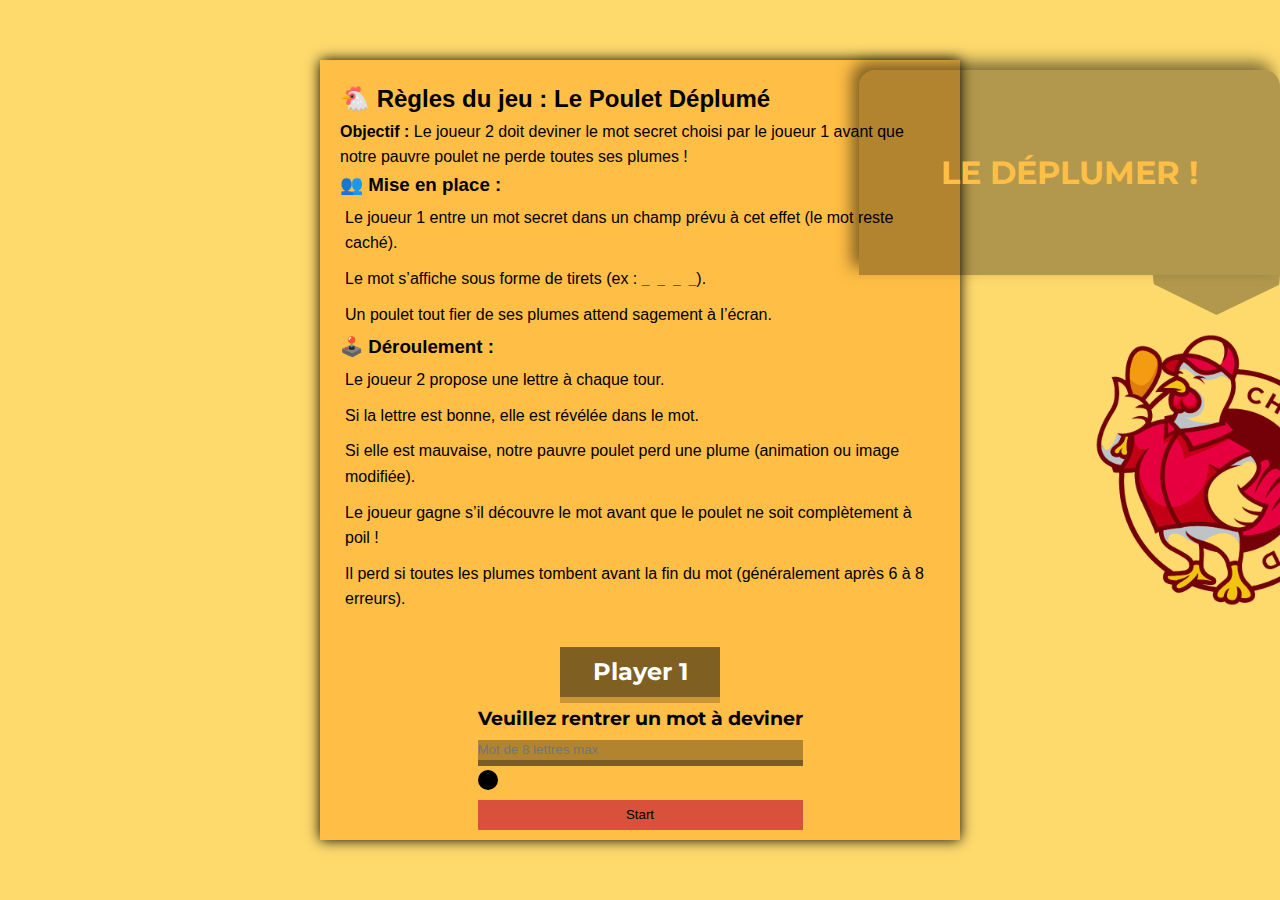
<file: page1/index.html>
<!DOCTYPE html>
<html lang="en">
<head>
    <meta charset="UTF-8">
    <meta name="viewport" content="width=device-width, initial-scale=1.0">
    <title>Document</title>
    <link rel="stylesheet" href="index.css">
</head>
<body>
    <section class="page1">
        <section id="regles-poulet" >
  <h2>🐔 Règles du jeu : Le Poulet Déplumé</h2>
  <p><strong>Objectif :</strong> Le joueur 2 doit deviner le mot secret choisi par le joueur 1 avant que notre pauvre poulet ne perde toutes ses plumes !</p>

  <h3>👥 Mise en place :</h3>
  <ul>
    <li>Le joueur 1 entre un mot secret dans un champ prévu à cet effet (le mot reste caché).</li>
    <li>Le mot s’affiche sous forme de tirets (ex : <code>_ _ _ _</code>).</li>
    <li>Un poulet tout fier de ses plumes attend sagement à l’écran.</li>
  </ul>

  <h3>🕹️ Déroulement :</h3>
  <ul>
    <li>Le joueur 2 propose une lettre à chaque tour.</li>
    <li>Si la lettre est bonne, elle est révélée dans le mot.</li>
    <li>Si elle est mauvaise, notre pauvre poulet perd une plume (animation ou image modifiée).</li>
    <li>Le joueur gagne s’il découvre le mot avant que le poulet ne soit complètement à poil !</li>
    <li>Il perd si toutes les plumes tombent avant la fin du mot (généralement après 6 à 8 erreurs).</li>
  </ul>

</section >

    <div class="container-title">
        <h1> LE DÉPLUMER ! </h1>
        <div class="arrow-title"></div>
        <div class="logochicken">
            <img src="./page2/img/ChickenStart.png" alt="Chicken" srcset=""> 
            <!-- <div class="contain-plum"> <img src="./style/img/Plumes effet sans fond.png"></div> -->

            </div>
        </div>           

    <div class="container-entervalue">
<div class="player1"><h2>Player 1</h2></div>
<h3>Veuillez rentrer un mot à deviner</h3>
<input type="password" class="motentre" minlength="4" maxlength="8" placeholder="Mot de 8 lettres max"><span><span></span></span>
<button class="btnpage2">Start</button>
</div>
</section> 

    <script src="./js.js"></script>
</body>
</html>
</file>
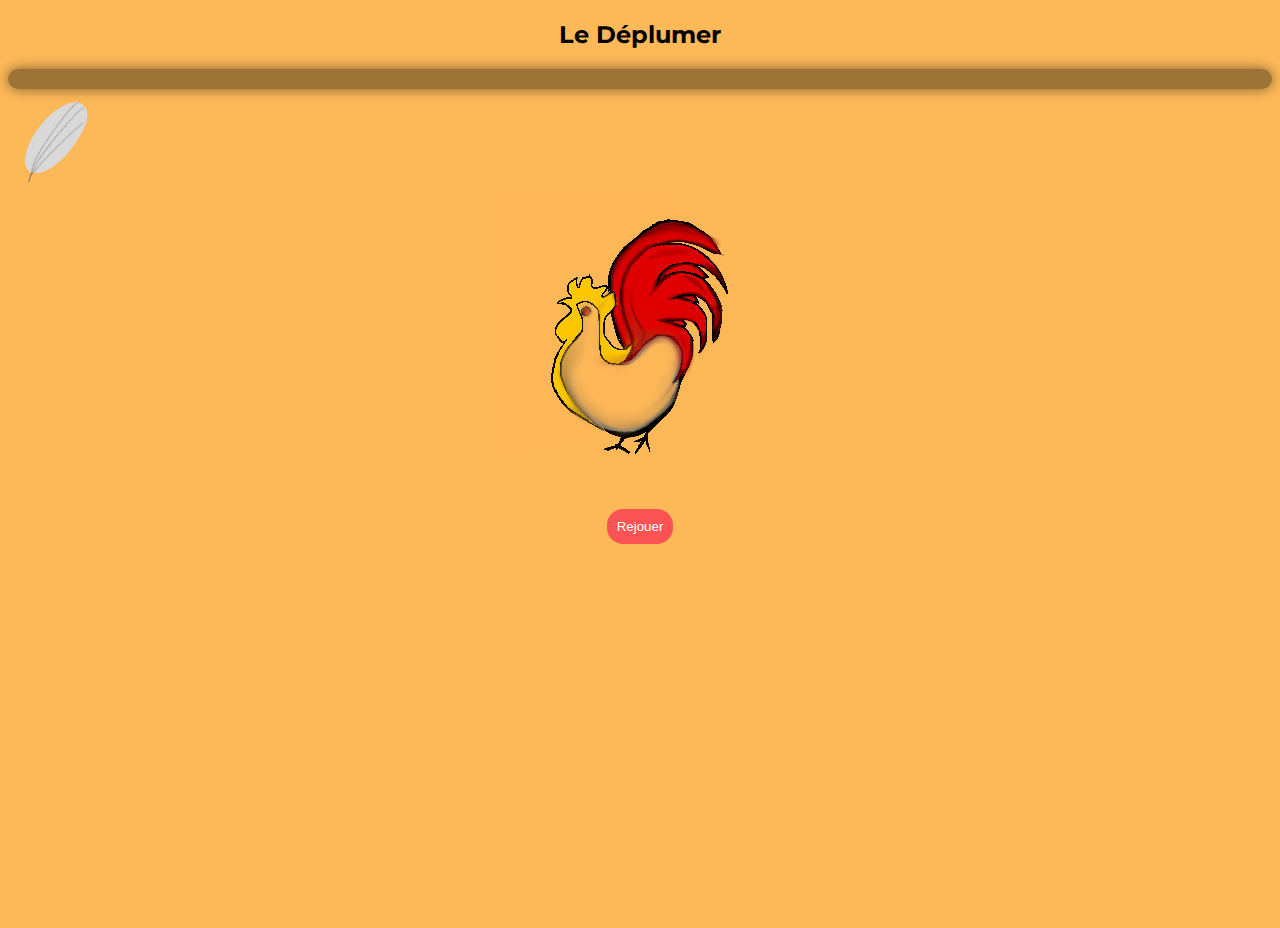
<file: page1/page2/index2.html>
<!DOCTYPE html>
<html lang="en">
<head>
    <meta charset="UTF-8">
    <meta name="viewport" content="width=device-width, initial-scale=1.0">
    <title>Document</title>
    <link rel="stylesheet" href="index.css">
</head>
<body>
    <h2 class="title-main">Le Déplumer</h2>
    <div class="container">
         <span></span>
    </div>
    
   <div class="container-tentative">
    <img src="./img/plume.png" class="imgtentative" alt="" srcset="">
    <span class="tentative"></span>
    <div class="container-poulet"> <img src="./img/poulet-1.png" alt="Poulet" class="image-poulet"></div>
    <ul class="list-letter">
    </ul>
   </div>
   <div class="contain-button">
   <button class="restart">Rejouer</button></div>
    <script src="./js.js"></script>
</body>
</html>
</file>
<file: page1/index.css>
@import url("https://fonts.googleapis.com/css2?family=Montserrat:ital,wght@0,100..900;1,100..900&display=swap");
* {
  margin: 0;
  padding: 0;
}

body {
  height: 100vh;
  display: flex;
  justify-content: center;
  align-items: center;
  background-color: #feda6d;
  font-family: "Montserrat";
}

.page1 {
  margin: 20px;
  display: flex;
  flex-direction: column;
  align-items: center;
  justify-content: center;
  position: relative;
  max-height: 800px;
  max-width: 1200px;
  background-color: #FFBE45;
  box-shadow: 0px 0px 13px 0px;
}
.page1 .container-title {
  position: absolute;
  display: flex;
  right: -50%;
  top: 10px;
  justify-content: center;
  align-items: center;
  width: 421px;
  height: 205px;
  background-color: rgba(0, 0, 0, 0.3);
  color: #FFBE45;
  box-shadow: -7px -8px 16px 0px rgba(0, 0, 0, 0.5);
  z-index: 0;
  border-radius: 16px 16px 0 0;
}
.page1 .container-title .arrow-title {
  position: absolute;
  width: 127px;
  height: 50px;
  z-index: 1;
  right: 0px;
  bottom: -50px;
  background-color: rgba(0, 0, 0, 0.3);
  border-radius: 0px 0px 150px 150px;
  -webkit-clip-path: polygon(0 0, 100% 0, 115% 0%, 50% 80%, -14% 0%);
          clip-path: polygon(0 0, 100% 0, 115% 0%, 50% 80%, -14% 0%);
}

.container-entervalue {
  display: grid;
  gap: 10px;
  padding: 10px;
}
.container-entervalue .player1 {
  background-color: rgba(0, 0, 0, 0.5);
  color: white;
  display: flex;
  justify-content: center;
  align-items: center;
  padding: 10px;
  width: 140px;
  height: 30px;
  box-shadow: 0px 6px 0px 0px rgba(0, 0, 0, 0.2078431373);
  margin: 0 auto;
}
.container-entervalue input {
  display: block;
  height: 20px;
  background-color: rgba(0, 0, 0, 0.3);
  border: 0;
  box-shadow: 0px 6px 0px 0px rgba(0, 0, 0, 0.5215686275);
}
.container-entervalue button {
  background-color: rgba(208, 57, 57, 0.814);
  border: 0;
  height: 30px;
  cursor: pointer;
  transition: all 1s ease;
}
.container-entervalue button:hover {
  background-color: rgb(208, 57, 57);
  font-size: 1.1rem;
}
.container-entervalue span {
  width: 20px;
  height: 20px;
  cursor: pointer;
  border-radius: 50%;
  background-color: black;
}

.logochicken {
  position: absolute;
  height: 500px;
  width: 500px;
  top: 150px;
  right: -190px;
  overflow: hidden;
}
.logochicken img {
  height: 500px;
  width: 500px;
  background-position: center;
  background-size: contain;
}

#regles-poulet {
  max-width: 600px;
  font-family: sans-serif;
  line-height: 1.6;
  padding: 20px;
}
#regles-poulet ul {
  list-style-type: none;
}
#regles-poulet ul li {
  padding: 5px;
}

@media (max-width: 800px) {
  .container-title {
    display: none;
  }
  .logochicken {
    display: none;
    max-height: 300px;
    max-width: 300px;
    right: -95px;
    top: 100px;
  }
  .logochicken img {
    max-height: 300px;
    max-width: 300px;
  }
}/*# sourceMappingURL=index.css.map */
</file>
<file: page1/page2/index.css>
@import url("https://fonts.googleapis.com/css2?family=Montserrat:ital,wght@0,100..900;1,100..900&display=swap");
body {
  height: 100vh;
  background-color: rgba(253, 170, 53, 0.828);
  font-family: "Montserrat", sans-serif;
}

.container {
  display: flex;
  align-items: center;
  justify-content: center;
  gap: 10px;
  background-color: rgba(0, 0, 0, 0.376);
  padding: 10px;
  border-radius: 16px;
  box-shadow: 0px 0px 13px 0px rgba(0, 0, 0, 0.5);
}

.title-main {
  text-align: center;
}

.case-lettre {
  font-size: 28px;
  font-weight: bold;
  border-bottom: 2px solid black;
  text-align: center;
}

.container-poulet {
  display: flex;
  justify-content: center;
}

.contain-button {
  display: flex;
  align-items: center;
  justify-content: center;
}
.contain-button .restart {
  border: 0;
  border-radius: 16px;
  background-color: rgb(251, 83, 83);
  color: white;
  padding: 10px;
  cursor: pointer;
}
.contain-button .restart:hover {
  background-color: rgb(251, 131, 131);
}

.imgtentative {
  width: 100px;
  height: 100px;
}/*# sourceMappingURL=index.css.map */
</file>
